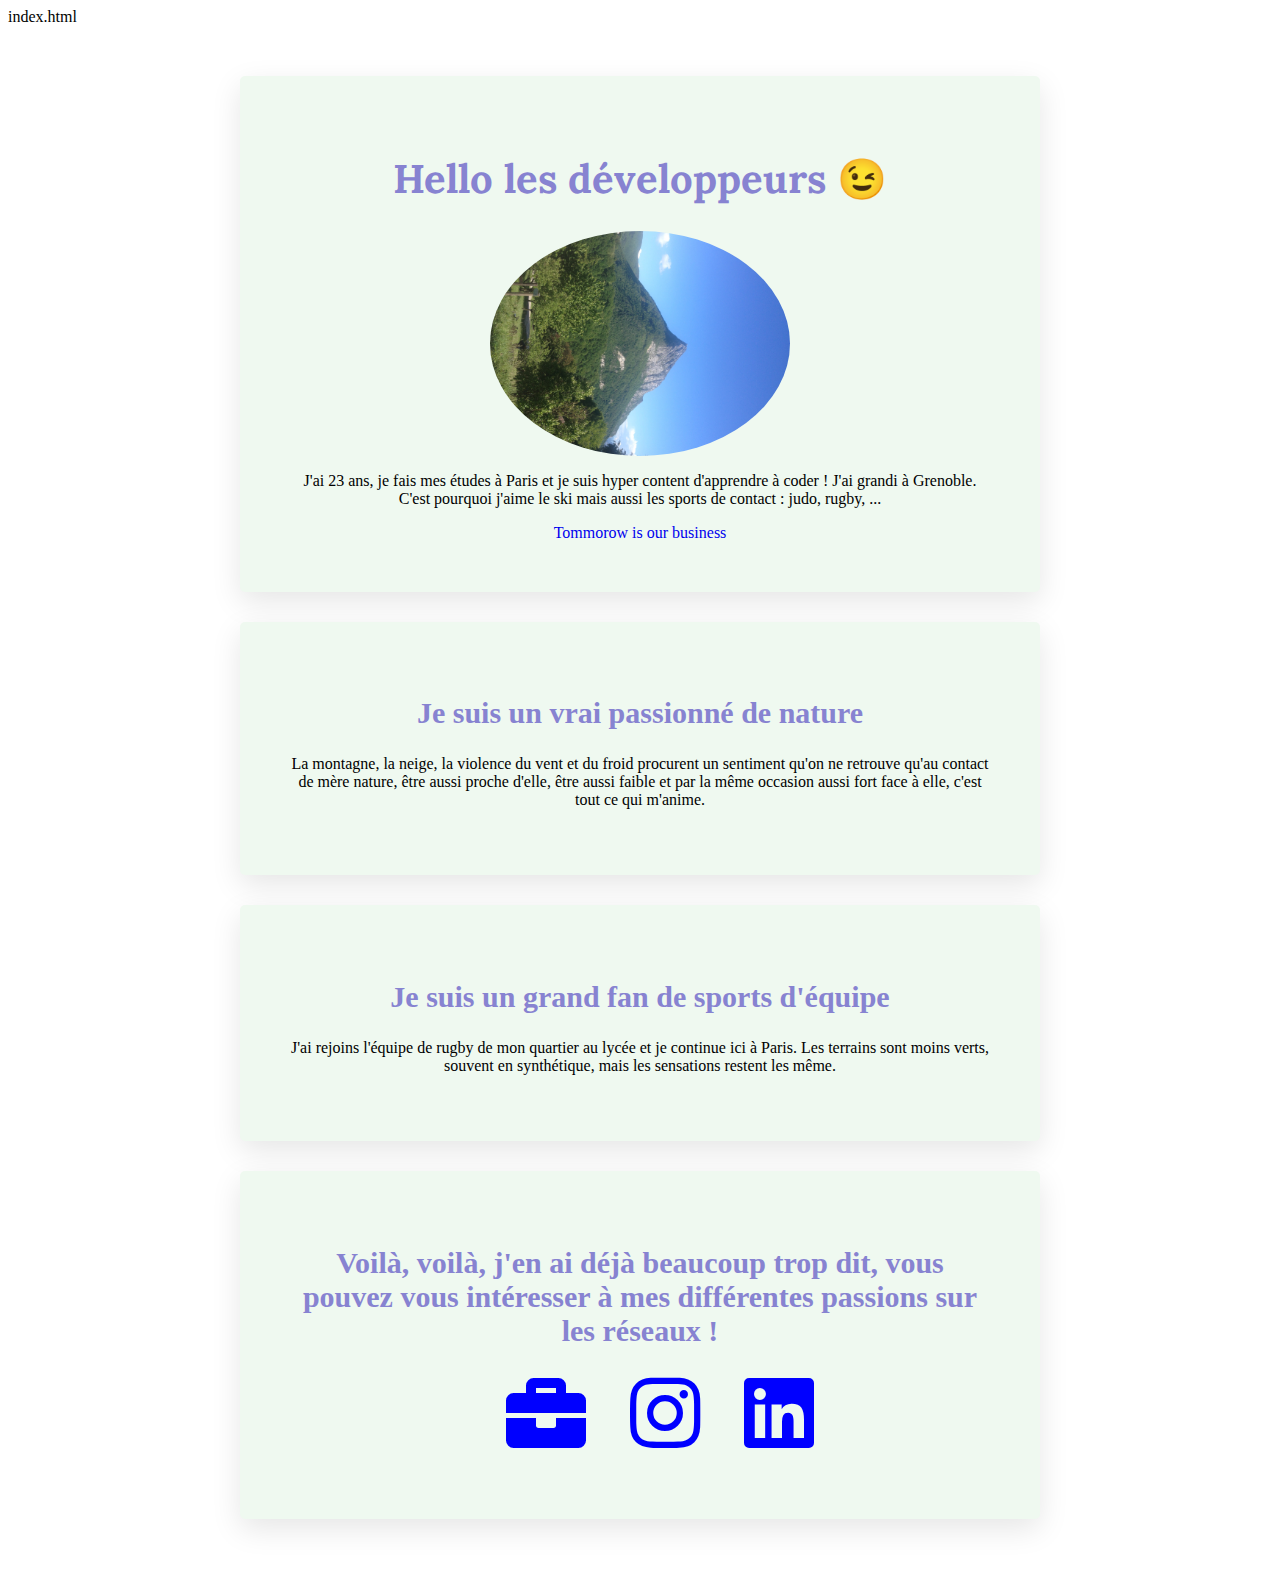
<file: My_Profile/index.html>
index.html
<!DOCTYPE html>
<head>
	<title>Profil d'Hamza Bouguerra</title>
<meta name="description" content="Welcome on my profile - Hamza Bouguerra">
<meta charset="UTF-8">
<link href="https://fonts.googleapis.com/css?family=Lora:400,700|Roboto:300,400,500,700,900&display=swap" rel="stylesheet"> 
<link rel ="stylesheet" href="style.css">
<link rel="stylesheet" href="https://use.fontawesome.com/releases/v5.2.0/css/all.css">
</head>
<body>
	<div class="container ">
		<div class="card-white" id="introduction">
	 <h1>Hello les développeurs 😉 </h1>
	  <img src="images/profile-picture.jpg" class="img-circle" >
	  <p>J'ai 23 ans, je fais mes études à Paris et je suis hyper content d'apprendre à coder ! J'ai grandi à Grenoble. C'est pourquoi j'aime le ski mais aussi les sports de contact : judo, rugby, ...</p>
	  <a href="https://hec.edu" class="button-blue" target="_blank">Tommorow is our business</a>
	</div>
	<div class="card-white">  
	 <h2>Je suis un vrai passionné de nature</h2>
	 <p>La montagne, la neige, la violence du vent et du froid procurent un sentiment qu'on ne retrouve qu'au contact de mère nature, être aussi proche d'elle, être aussi faible et par la même occasion aussi fort face à elle, c'est tout ce qui m'anime. </p>
	</div>
	<div class="card-white">
	 <h2>Je suis un grand fan de sports d'équipe</h2>
	 <p>J'ai rejoins l'équipe de rugby de mon quartier au lycée et je continue ici à Paris. Les terrains sont moins verts, souvent en synthétique, mais les sensations restent les même.</p>
	</div>
	<div class="card-white">
	<h2>Voilà, voilà, j'en ai déjà beaucoup trop dit, vous pouvez vous intéresser à mes différentes passions sur les réseaux !</h2>
	 <ul class="list-inline">
		<li>	<a href="https://www.hec.edu" target="_blank"><i class="fas fa-briefcase"></i></a>
		</li>
		<li><a href="https://www.instagram.com/queen_elizabeth_fanpage/?hl=fr" target="_blank"><i class="fab fa-instagram"></i></a></li>
		<li>
			<a href="https://www.linkedin.com/showcase/volkswagen-passenger-cars/about/" target="_blank"><i class="fab fa-linkedin"></i></a>
		</li>
	</ul>
	</div>
	</div>
</body>
</file>
<file: My_Profile/style.css>
style.css

body {
		color: #8783d1;
		font-family: roboto;
	}
	h1 {color: #8783d1;
		font-family: lora;
		font-size: 40px;
		font-weight: bold}	
 h2 {
		color: #8783d1;
		font-size: 30px;
		font-weight: bold;
	}
img	{width: 300px;
}
a {text-decoration: none;}

/* Custom design with class */ 
.container {width: 800px;
margin: 50px auto;
}
@media (max-width: 700px) {
	.container {width: 500px;
	}
}	
@media (max-width: 500px) {
	.container {width: 400px;
	}
}	
.card-white	{background-color: #eff9f0;
padding: 50px;
box-shadow: 0px 10px 30px rgba(0,0,0,0.1);
border-radius: 5px;
margin: 30px 0px;
text-align: center;
}

.img-circle {border-radius: 50%;
}	

.btn-blue {background-color: #336699;
color: white;
padding: 20px 25px;
border-radius: 5%;
}

.btn-blue:hover {color : black;}

.list-inline li {
	display: inline;
	padding: 20px;
}

.list-inline i {font-size: 80px;
color : blue; }

.list-inline i:hover {color: black;
}
#introduction {margin-bottom: 20px;
}
</file>
